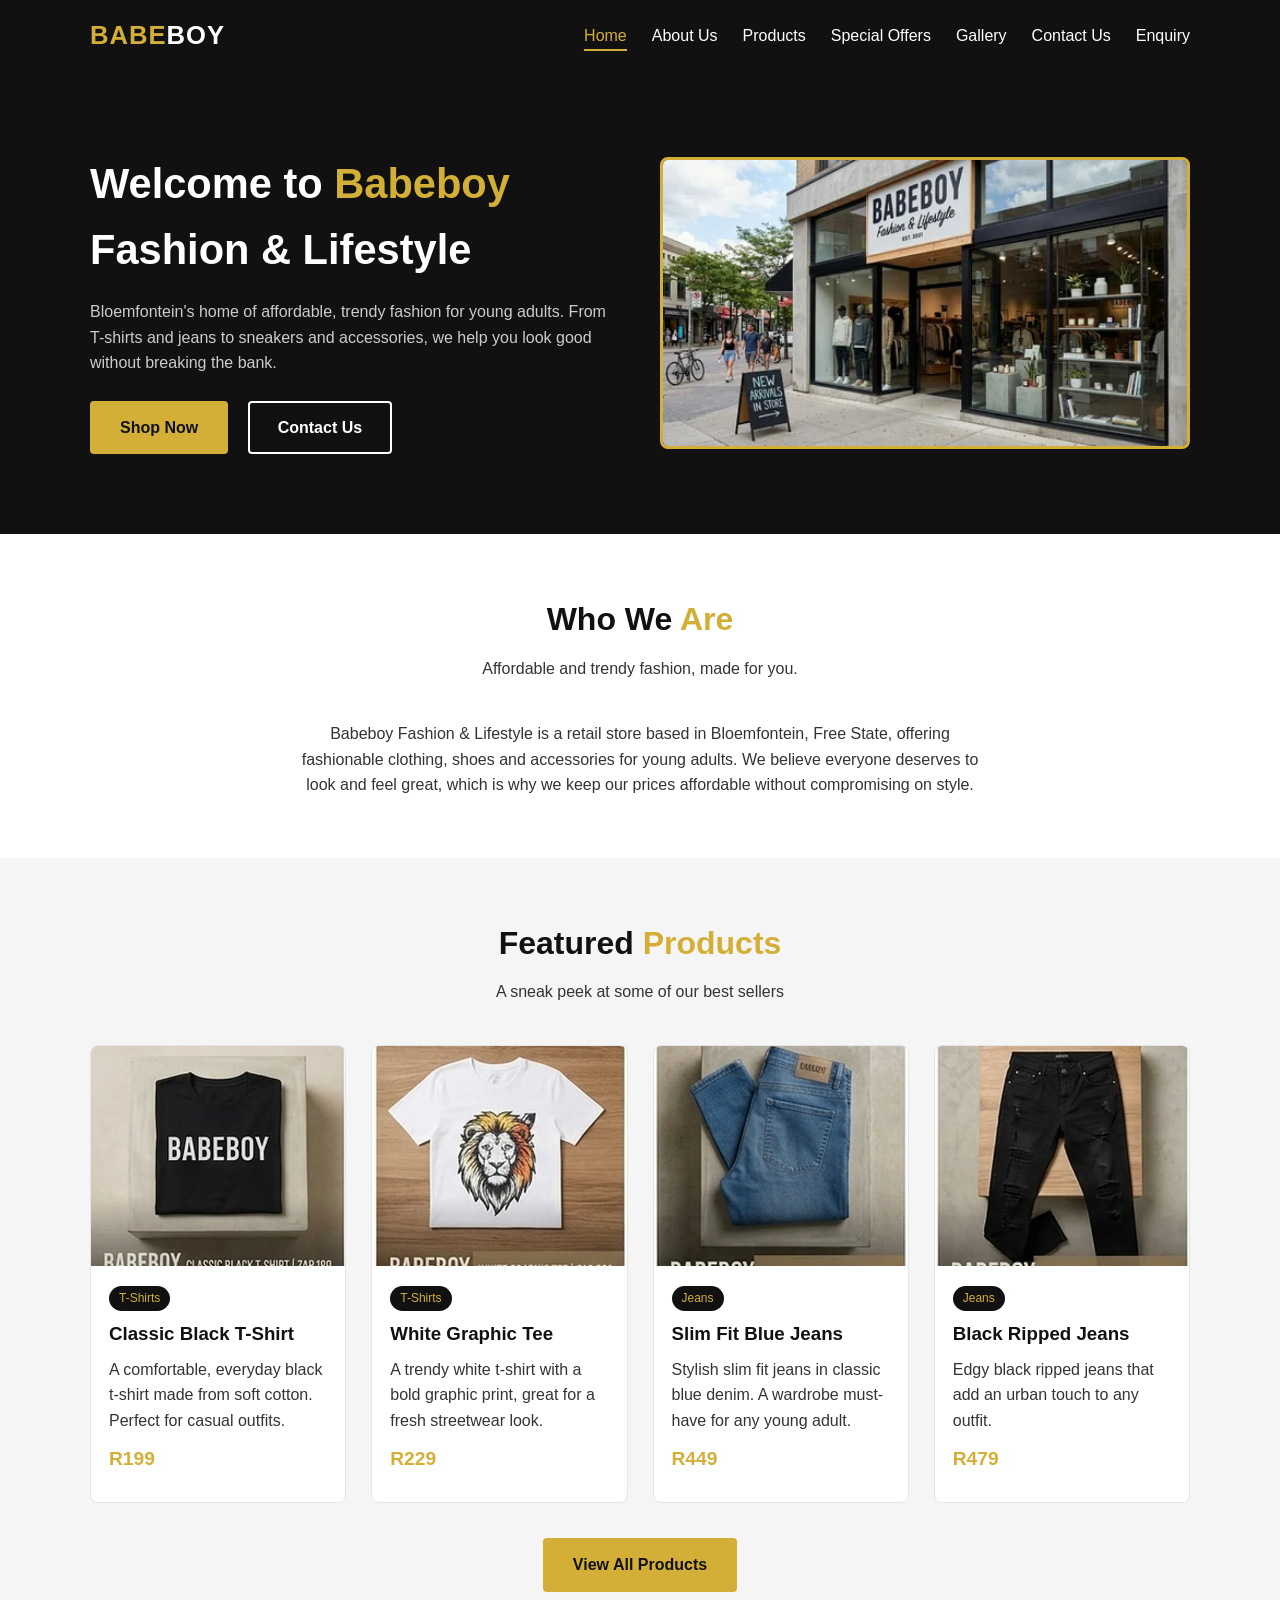
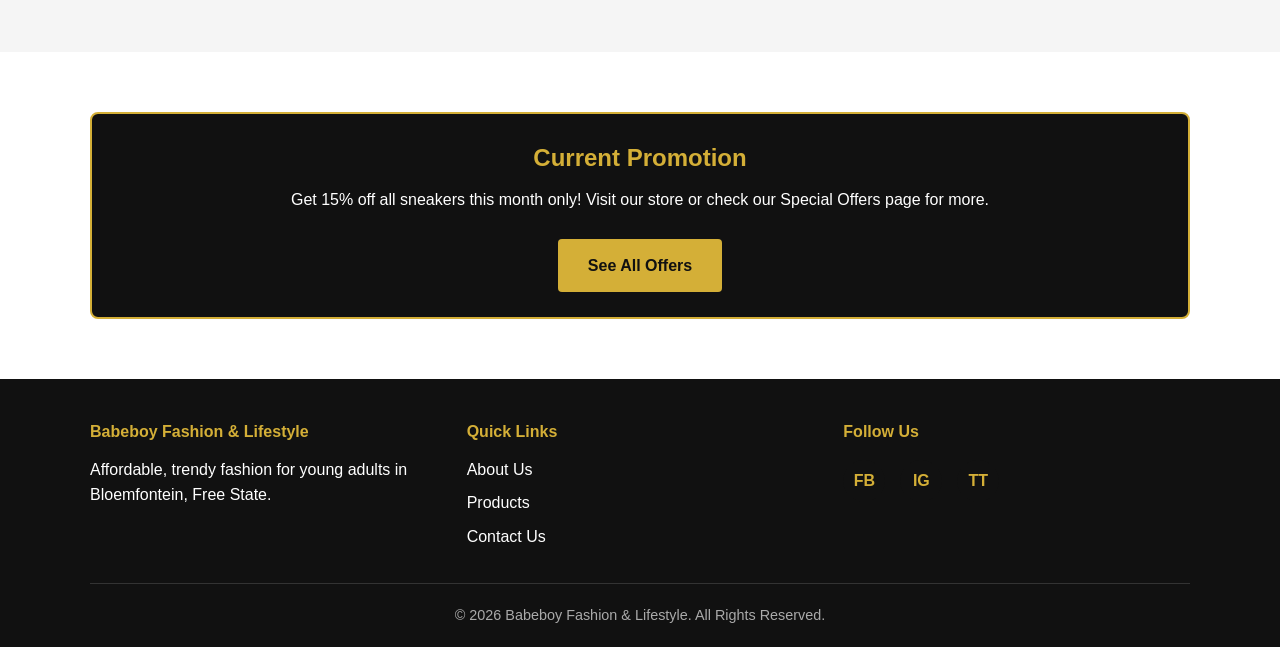
<file: index.html>
<!DOCTYPE html>
<html lang="en">
<head>
  <meta charset="UTF-8">
  <meta name="viewport" content="width=device-width, initial-scale=1.0">
  <title>Babeboy Fashion & Lifestyle | Home</title>
  <link rel="stylesheet" href="css/style.css">
</head>
<body>

  <!-- ===== HEADER / NAVIGATION ===== -->
  <header>
    <div class="container navbar">
      <a href="index.html" class="logo">BABE<span>BOY</span></a>

      <ul class="nav-links" id="navLinks">
        <li><a href="index.html" class="active">Home</a></li>
        <li><a href="about.html">About Us</a></li>
        <li><a href="products.html">Products</a></li>
        <li><a href="offers.html">Special Offers</a></li>
        <li><a href="gallery.html">Gallery</a></li>
        <li><a href="contact.html">Contact Us</a></li>
        <li><a href="enquiry.html">Enquiry</a></li>
      </ul>

      <div class="menu-toggle" id="menuToggle">
        <span></span>
        <span></span>
        <span></span>
      </div>
    </div>
  </header>

  <!-- ===== HERO SECTION ===== -->
  <section class="hero">
    <div class="container">
      <div class="hero-text">
        <h1>Welcome to <span>Babeboy</span> Fashion &amp; Lifestyle</h1>
        <p>
          Bloemfontein's home of affordable, trendy fashion for young adults.
          From T-shirts and jeans to sneakers and accessories, we help you
          look good without breaking the bank.
        </p>
        <div class="hero-buttons">
          <a href="products.html" class="btn btn-gold">Shop Now</a>
          <a href="contact.html" class="btn btn-outline">Contact Us</a>
        </div>
      </div>
      <div class="hero-image">
        <picture><source type="image/webp" srcset="images/store-240w.webp 240w, images/store-480w.webp 480w, images/store-768w.webp 768w, images/store-1200w.webp 1200w" sizes="(max-width: 39.99em) 94vw, (max-width: 63.99em) 46vw, 23vw"><img src="images/store.jpg" srcset="images/store.jpg 480w" sizes="100vw" alt="Fashionable clothing at Babeboy Fashion & Lifestyle" loading="lazy"></picture>
      </div>
    </div>
  </section>

  <!-- ===== SHORT INTRO ===== -->
  <section>
    <div class="container">
      <div class="section-title">
        <h2>Who We <span>Are</span></h2>
        <p>Affordable and trendy fashion, made for you.</p>
      </div>
      <p class="intro-copy">
        Babeboy Fashion &amp; Lifestyle is a retail store based in Bloemfontein,
        Free State, offering fashionable clothing, shoes and accessories for
        young adults. We believe everyone deserves to look and feel great,
        which is why we keep our prices affordable without compromising on style.
      </p>
    </div>
  </section>

  <!-- ===== FEATURED PRODUCTS ===== -->
  <section class="bg-light">
    <div class="container">
      <div class="section-title">
        <h2>Featured <span>Products</span></h2>
        <p>A sneak peek at some of our best sellers</p>
      </div>

      <!-- Products are loaded here automatically using JavaScript -->
      <div class="grid" id="featuredProducts">
        <p>Loading products...</p>
      </div>

      <div class="text-center mt-lg">
        <a href="products.html" class="btn btn-gold">View All Products</a>
      </div>
    </div>
  </section>

  <!-- ===== SPECIAL OFFER TEASER ===== -->
  <section>
    <div class="container">
      <div class="offer-card">
        <h3>Current Promotion</h3>
        <p>Get 15% off all sneakers this month only! Visit our store or check our Special Offers page for more.</p>
        <br>
        <a href="offers.html" class="btn btn-gold">See All Offers</a>
      </div>
    </div>
  </section>

  <!-- ===== FOOTER ===== -->
  <footer>
    <div class="container footer-grid">
      <div>
        <h4>Babeboy Fashion &amp; Lifestyle</h4>
        <p>Affordable, trendy fashion for young adults in Bloemfontein, Free State.</p>
      </div>
      <div>
        <h4>Quick Links</h4>
        <ul>
          <li><a href="about.html">About Us</a></li>
          <li><a href="products.html">Products</a></li>
          <li><a href="contact.html">Contact Us</a></li>
        </ul>
      </div>
      <div>
        <h4>Follow Us</h4>
        <div class="social-icons">
          <a href="https://facebook.com" target="_blank" rel="noopener">FB</a>
          <a href="https://instagram.com" target="_blank" rel="noopener">IG</a>
          <a href="https://tiktok.com" target="_blank" rel="noopener">TT</a>
        </div>
      </div>
    </div>
    <div class="container footer-bottom">
      <p>&copy; <span id="currentYear"></span> Babeboy Fashion &amp; Lifestyle. All Rights Reserved.</p>
    </div>
  </footer>

  <script src="data/products.js"></script>
  <script src="js/script.js"></script>
  <script>
    // Load only 4 featured products on the homepage
    loadProducts("featuredProducts", 4);
  </script>
</body>
</html>
</file>
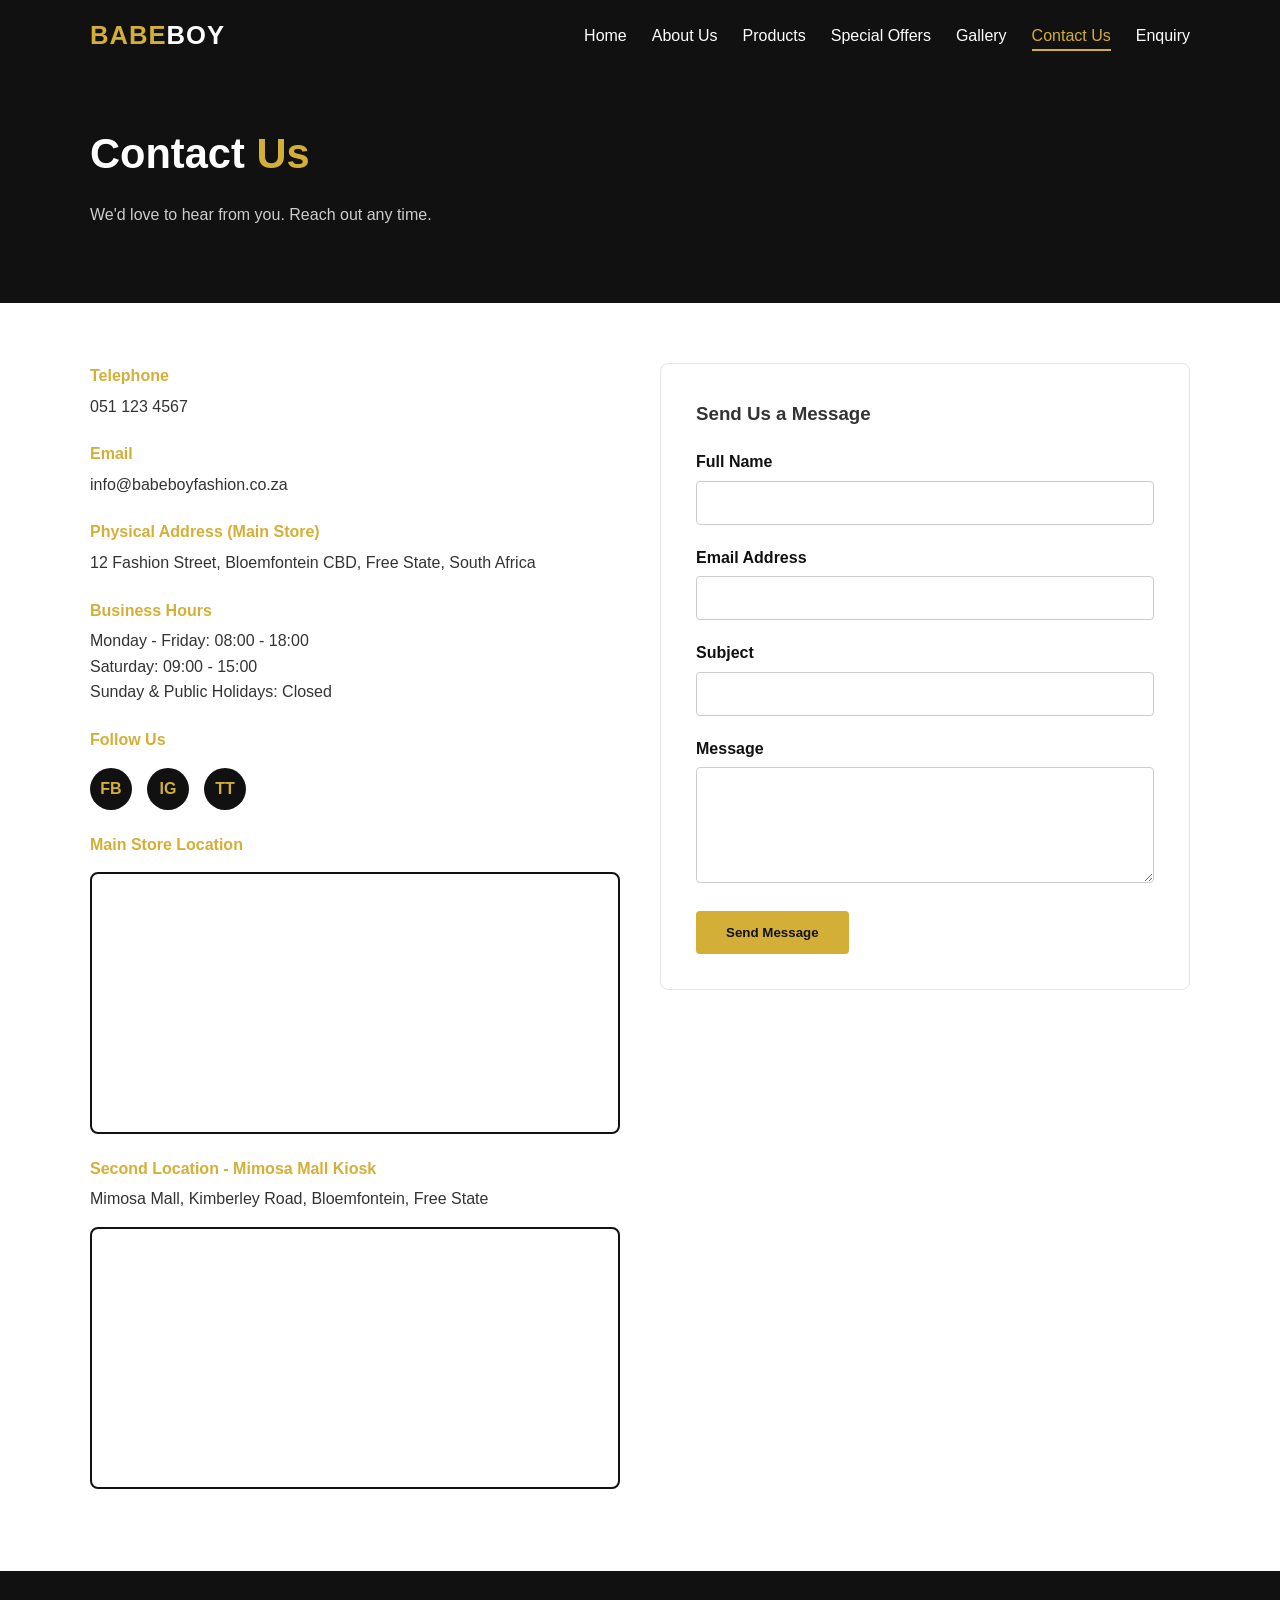
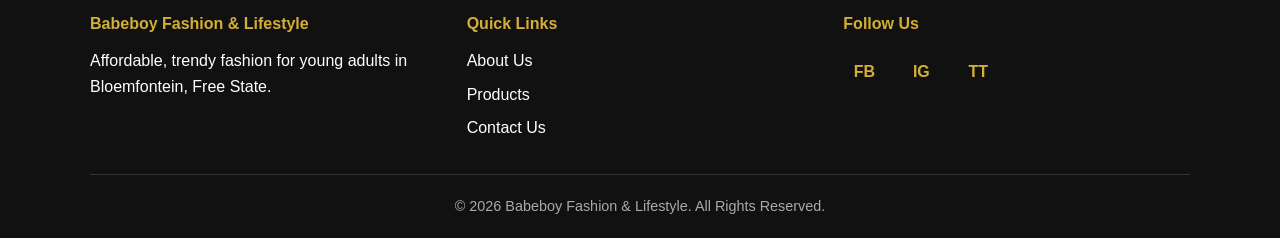
<file: contact.html>
<!DOCTYPE html>
<html lang="en">
<head>
  <meta charset="UTF-8">
  <meta name="viewport" content="width=device-width, initial-scale=1.0">
  <title>Babeboy Fashion & Lifestyle | Contact Us</title>
  <link rel="stylesheet" href="css/style.css">
</head>
<body>

  <header>
    <div class="container navbar">
      <a href="index.html" class="logo">BABE<span>BOY</span></a>
      <ul class="nav-links" id="navLinks">
        <li><a href="index.html">Home</a></li>
        <li><a href="about.html">About Us</a></li>
        <li><a href="products.html">Products</a></li>
        <li><a href="offers.html">Special Offers</a></li>
        <li><a href="gallery.html">Gallery</a></li>
        <li><a href="contact.html" class="active">Contact Us</a></li>
        <li><a href="enquiry.html">Enquiry</a></li>
      </ul>
      <div class="menu-toggle" id="menuToggle">
        <span></span><span></span><span></span>
      </div>
    </div>
  </header>

  <section class="hero page-hero">
    <div class="container">
      <div class="hero-text">
        <h1>Contact <span>Us</span></h1>
        <p>We'd love to hear from you. Reach out any time.</p>
      </div>
    </div>
  </section>

  <section>
    <div class="container contact-grid">

      <!-- ===== CONTACT DETAILS & MAPS ===== -->
      <div>
        <div class="contact-info-item">
          <h4>Telephone</h4>
          <p>051 123 4567</p>
        </div>
        <div class="contact-info-item">
          <h4>Email</h4>
          <p>info@babeboyfashion.co.za</p>
        </div>
        <div class="contact-info-item">
          <h4>Physical Address (Main Store)</h4>
          <p>12 Fashion Street, Bloemfontein CBD, Free State, South Africa</p>
        </div>
        <div class="contact-info-item">
          <h4>Business Hours</h4>
          <p>Monday - Friday: 08:00 - 18:00<br>
             Saturday: 09:00 - 15:00<br>
             Sunday &amp; Public Holidays: Closed</p>
        </div>
        <div class="contact-info-item">
          <h4>Follow Us</h4>
          <div class="social-icons">
            <a href="https://facebook.com" target="_blank" rel="noopener">FB</a>
            <a href="https://instagram.com" target="_blank" rel="noopener">IG</a>
            <a href="https://tiktok.com" target="_blank" rel="noopener">TT</a>
          </div>
        </div>

        <!-- Main store map -->
        <div class="contact-info-item">
          <h4>Main Store Location</h4>
          <div class="map-wrapper">
            <iframe
              src="https://www.google.com/maps?q=Bloemfontein+CBD,+Free+State,+South+Africa&output=embed"
              loading="lazy"
              title="Main store location map">
            </iframe>
          </div>
        </div>

        <!-- Second location map (as required) -->
        <div class="contact-info-item">
          <h4>Second Location - Mimosa Mall Kiosk</h4>
          <p>Mimosa Mall, Kimberley Road, Bloemfontein, Free State</p>
          <div class="map-wrapper">
            <iframe
              src="https://www.google.com/maps?q=Mimosa+Mall,+Bloemfontein,+South+Africa&output=embed"
              loading="lazy"
              title="Second location map - Mimosa Mall">
            </iframe>
          </div>
        </div>
      </div>

      <!-- ===== CONTACT FORM ===== -->
      <div>
        <div class="form-wrapper">
          <h3 class="mb-md">Send Us a Message</h3>
          <form id="contactForm">

            <div class="form-group">
              <label for="contactName">Full Name</label>
              <input type="text" id="contactName" name="contactName" required>
            </div>

            <div class="form-group">
              <label for="contactEmail">Email Address</label>
              <input type="email" id="contactEmail" name="contactEmail" required>
            </div>

            <div class="form-group">
              <label for="contactSubject">Subject</label>
              <input type="text" id="contactSubject" name="contactSubject" required>
            </div>

            <div class="form-group">
              <label for="contactMessageBox">Message</label>
              <textarea id="contactMessageBox" name="contactMessageBox" rows="5" required></textarea>
            </div>

            <button type="submit" class="btn btn-gold">Send Message</button>

            <div class="form-message" id="contactMessage"></div>
          </form>
        </div>
      </div>

    </div>
  </section>

  <footer>
    <div class="container footer-grid">
      <div>
        <h4>Babeboy Fashion &amp; Lifestyle</h4>
        <p>Affordable, trendy fashion for young adults in Bloemfontein, Free State.</p>
      </div>
      <div>
        <h4>Quick Links</h4>
        <ul>
          <li><a href="about.html">About Us</a></li>
          <li><a href="products.html">Products</a></li>
          <li><a href="contact.html">Contact Us</a></li>
        </ul>
      </div>
      <div>
        <h4>Follow Us</h4>
        <div class="social-icons">
          <a href="https://facebook.com" target="_blank" rel="noopener">FB</a>
          <a href="https://instagram.com" target="_blank" rel="noopener">IG</a>
          <a href="https://tiktok.com" target="_blank" rel="noopener">TT</a>
        </div>
      </div>
    </div>
    <div class="container footer-bottom">
      <p>&copy; <span id="currentYear"></span> Babeboy Fashion &amp; Lifestyle. All Rights Reserved.</p>
    </div>
  </footer>

  <script src="js/script.js"></script>
</body>
</html>
</file>
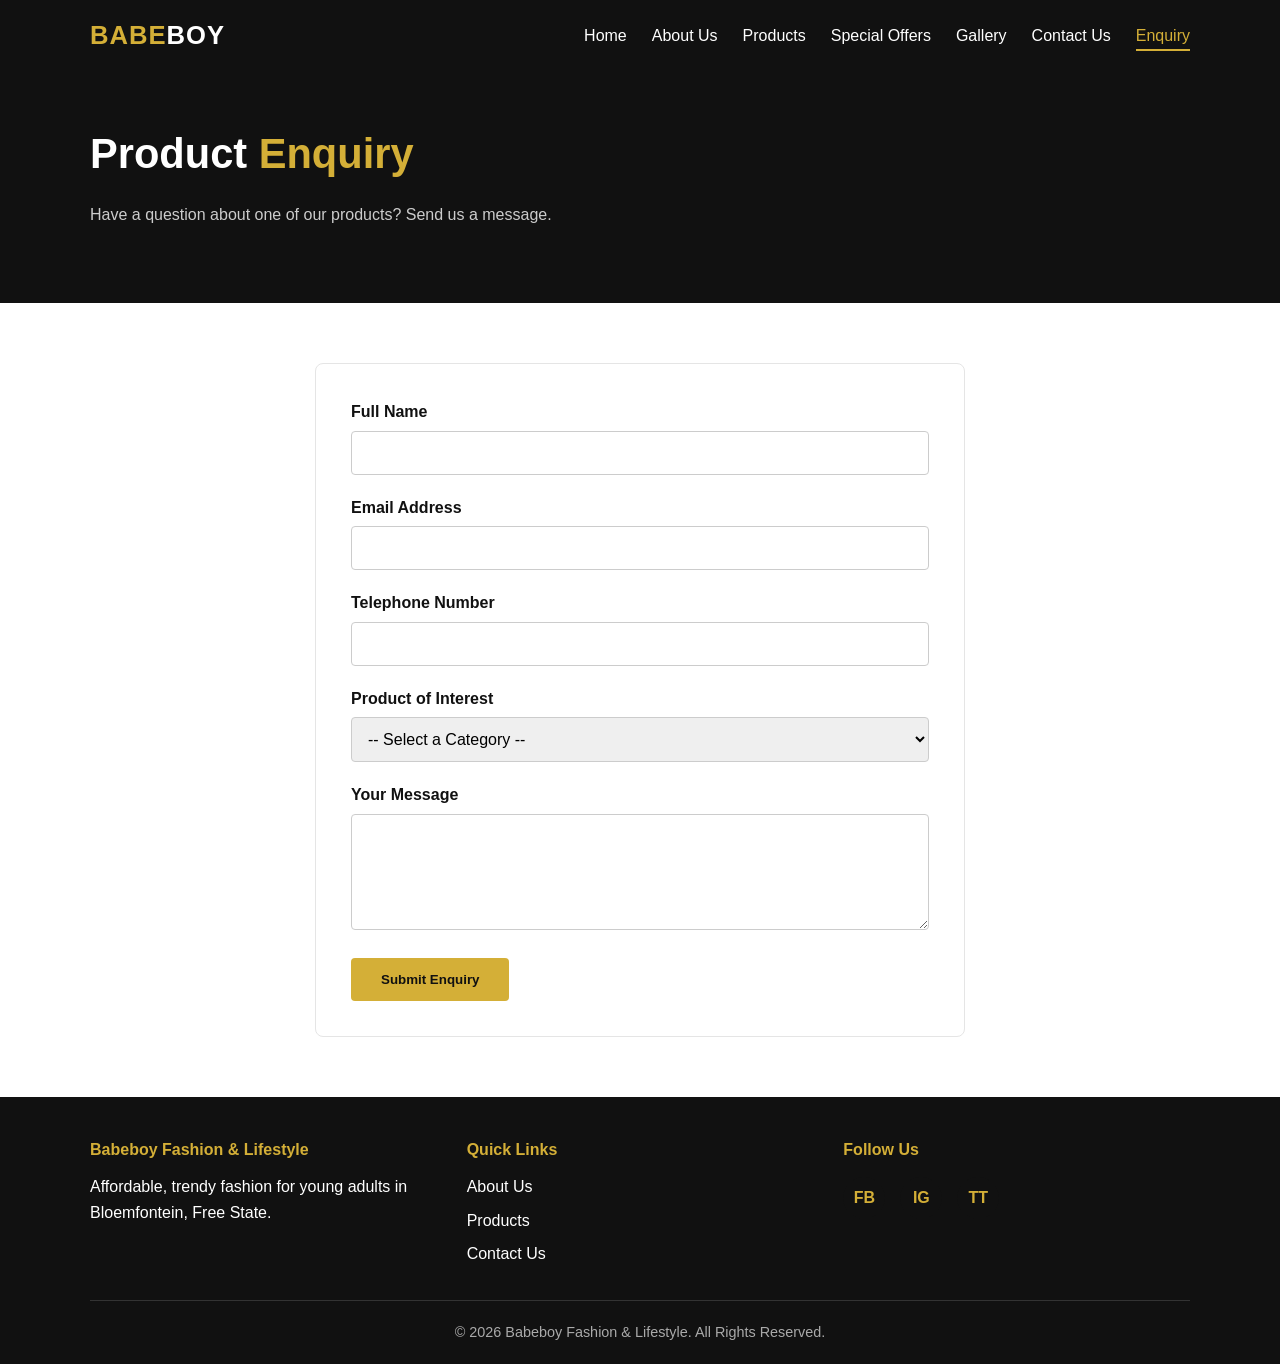
<file: enquiry.html>
<!DOCTYPE html>
<html lang="en">
<head>
  <meta charset="UTF-8">
  <meta name="viewport" content="width=device-width, initial-scale=1.0">
  <title>Babeboy Fashion & Lifestyle | Enquiry</title>
  <link rel="stylesheet" href="css/style.css">
</head>
<body>

  <header>
    <div class="container navbar">
      <a href="index.html" class="logo">BABE<span>BOY</span></a>
      <ul class="nav-links" id="navLinks">
        <li><a href="index.html">Home</a></li>
        <li><a href="about.html">About Us</a></li>
        <li><a href="products.html">Products</a></li>
        <li><a href="offers.html">Special Offers</a></li>
        <li><a href="gallery.html">Gallery</a></li>
        <li><a href="contact.html">Contact Us</a></li>
        <li><a href="enquiry.html" class="active">Enquiry</a></li>
      </ul>
      <div class="menu-toggle" id="menuToggle">
        <span></span><span></span><span></span>
      </div>
    </div>
  </header>

  <section class="hero page-hero">
    <div class="container">
      <div class="hero-text">
        <h1>Product <span>Enquiry</span></h1>
        <p>Have a question about one of our products? Send us a message.</p>
      </div>
    </div>
  </section>

  <section>
    <div class="container">
      <div class="form-wrapper">
        <form id="enquiryForm">

          <div class="form-group">
            <label for="enquiryName">Full Name</label>
            <input type="text" id="enquiryName" name="enquiryName" required>
          </div>

          <div class="form-group">
            <label for="enquiryEmail">Email Address</label>
            <input type="email" id="enquiryEmail" name="enquiryEmail" required>
          </div>

          <div class="form-group">
            <label for="enquiryPhone">Telephone Number</label>
            <input type="tel" id="enquiryPhone" name="enquiryPhone" required>
          </div>

          <div class="form-group">
            <label for="enquiryProduct">Product of Interest</label>
            <select id="enquiryProduct" name="enquiryProduct" required>
              <option value="">-- Select a Category --</option>
              <option value="T-Shirts">T-Shirts</option>
              <option value="Jeans">Jeans</option>
              <option value="Jackets">Jackets</option>
              <option value="Sneakers">Sneakers</option>
              <option value="Caps">Caps</option>
              <option value="Bags">Bags</option>
              <option value="Accessories">Accessories</option>
              <option value="Other">Other</option>
            </select>
          </div>

          <div class="form-group">
            <label for="enquiryMessageBox">Your Message</label>
            <textarea id="enquiryMessageBox" name="enquiryMessageBox" rows="5" required></textarea>
          </div>

          <button type="submit" class="btn btn-gold">Submit Enquiry</button>

          <div class="form-message" id="enquiryMessage"></div>
        </form>
      </div>
    </div>
  </section>

  <footer>
    <div class="container footer-grid">
      <div>
        <h4>Babeboy Fashion &amp; Lifestyle</h4>
        <p>Affordable, trendy fashion for young adults in Bloemfontein, Free State.</p>
      </div>
      <div>
        <h4>Quick Links</h4>
        <ul>
          <li><a href="about.html">About Us</a></li>
          <li><a href="products.html">Products</a></li>
          <li><a href="contact.html">Contact Us</a></li>
        </ul>
      </div>
      <div>
        <h4>Follow Us</h4>
        <div class="social-icons">
          <a href="https://facebook.com" target="_blank" rel="noopener">FB</a>
          <a href="https://instagram.com" target="_blank" rel="noopener">IG</a>
          <a href="https://tiktok.com" target="_blank" rel="noopener">TT</a>
        </div>
      </div>
    </div>
    <div class="container footer-bottom">
      <p>&copy; <span id="currentYear"></span> Babeboy Fashion &amp; Lifestyle. All Rights Reserved.</p>
    </div>
  </footer>

  <script src="js/script.js"></script>
</body>
</html>
</file>
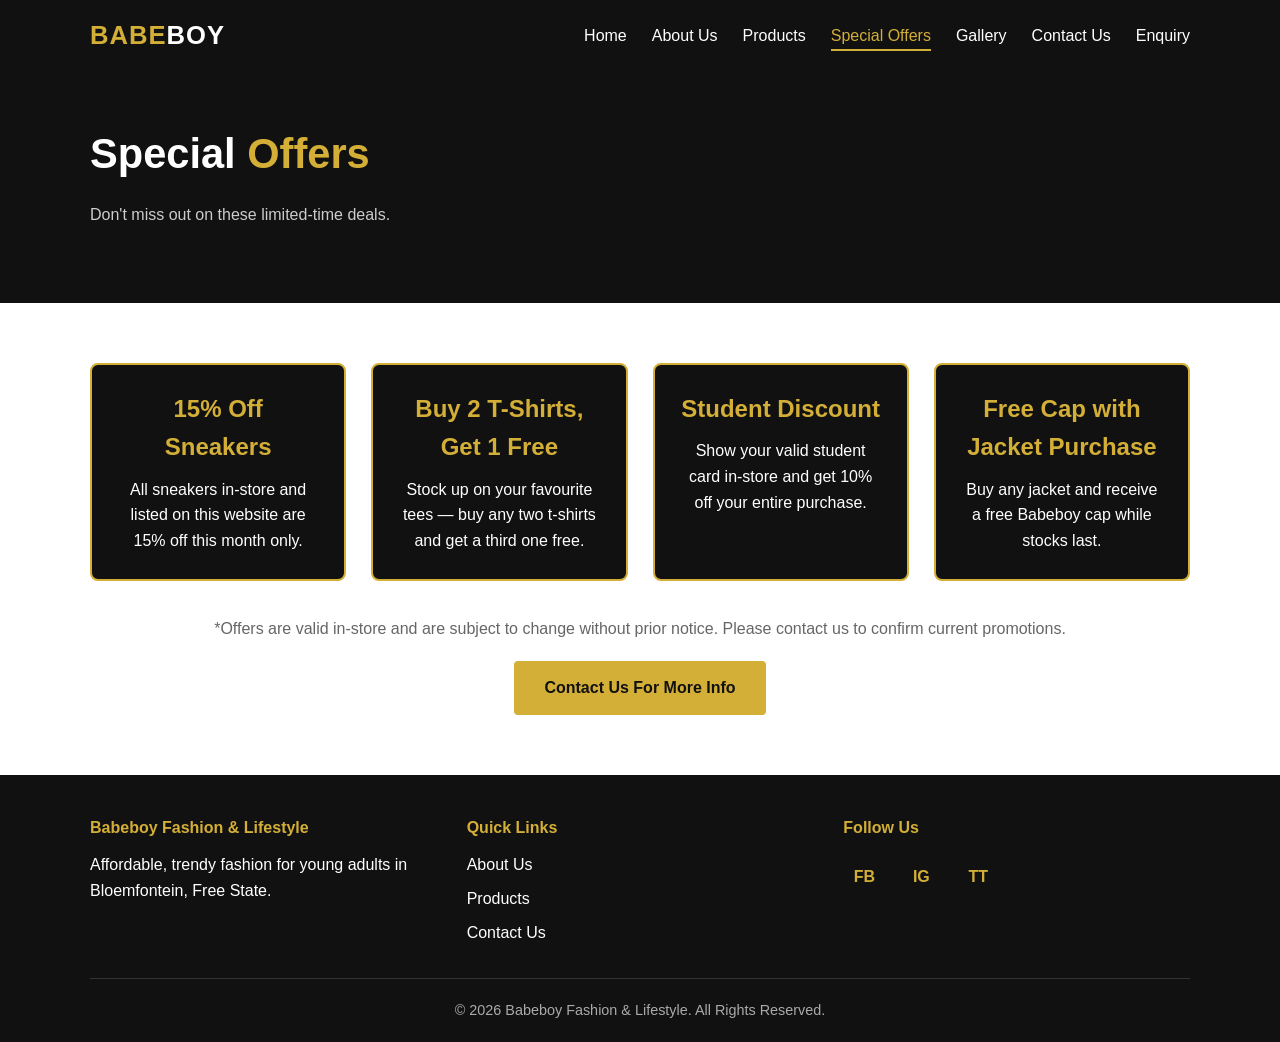
<file: offers.html>
<!DOCTYPE html>
<html lang="en">
<head>
  <meta charset="UTF-8">
  <meta name="viewport" content="width=device-width, initial-scale=1.0">
  <title>Babeboy Fashion & Lifestyle | Special Offers</title>
  <link rel="stylesheet" href="css/style.css">
</head>
<body>

  <header>
    <div class="container navbar">
      <a href="index.html" class="logo">BABE<span>BOY</span></a>
      <ul class="nav-links" id="navLinks">
        <li><a href="index.html">Home</a></li>
        <li><a href="about.html">About Us</a></li>
        <li><a href="products.html">Products</a></li>
        <li><a href="offers.html" class="active">Special Offers</a></li>
        <li><a href="gallery.html">Gallery</a></li>
        <li><a href="contact.html">Contact Us</a></li>
        <li><a href="enquiry.html">Enquiry</a></li>
      </ul>
      <div class="menu-toggle" id="menuToggle">
        <span></span><span></span><span></span>
      </div>
    </div>
  </header>

  <section class="hero page-hero">
    <div class="container">
      <div class="hero-text">
        <h1>Special <span>Offers</span></h1>
        <p>Don't miss out on these limited-time deals.</p>
      </div>
    </div>
  </section>

  <section>
    <div class="container">
      <div class="grid">

        <div class="offer-card">
          <h3>15% Off Sneakers</h3>
          <p>All sneakers in-store and listed on this website are 15% off this month only.</p>
        </div>

        <div class="offer-card">
          <h3>Buy 2 T-Shirts, Get 1 Free</h3>
          <p>Stock up on your favourite tees — buy any two t-shirts and get a third one free.</p>
        </div>

        <div class="offer-card">
          <h3>Student Discount</h3>
          <p>Show your valid student card in-store and get 10% off your entire purchase.</p>
        </div>

        <div class="offer-card">
          <h3>Free Cap with Jacket Purchase</h3>
          <p>Buy any jacket and receive a free Babeboy cap while stocks last.</p>
        </div>

      </div>

      <p class="text-center mt-lg muted">
        *Offers are valid in-store and are subject to change without prior notice.
        Please contact us to confirm current promotions.
      </p>

      <div class="text-center mt-md">
        <a href="contact.html" class="btn btn-gold">Contact Us For More Info</a>
      </div>
    </div>
  </section>

  <footer>
    <div class="container footer-grid">
      <div>
        <h4>Babeboy Fashion &amp; Lifestyle</h4>
        <p>Affordable, trendy fashion for young adults in Bloemfontein, Free State.</p>
      </div>
      <div>
        <h4>Quick Links</h4>
        <ul>
          <li><a href="about.html">About Us</a></li>
          <li><a href="products.html">Products</a></li>
          <li><a href="contact.html">Contact Us</a></li>
        </ul>
      </div>
      <div>
        <h4>Follow Us</h4>
        <div class="social-icons">
          <a href="https://facebook.com" target="_blank" rel="noopener">FB</a>
          <a href="https://instagram.com" target="_blank" rel="noopener">IG</a>
          <a href="https://tiktok.com" target="_blank" rel="noopener">TT</a>
        </div>
      </div>
    </div>
    <div class="container footer-bottom">
      <p>&copy; <span id="currentYear"></span> Babeboy Fashion &amp; Lifestyle. All Rights Reserved.</p>
    </div>
  </footer>

  <script src="js/script.js"></script>
</body>
</html>
</file>
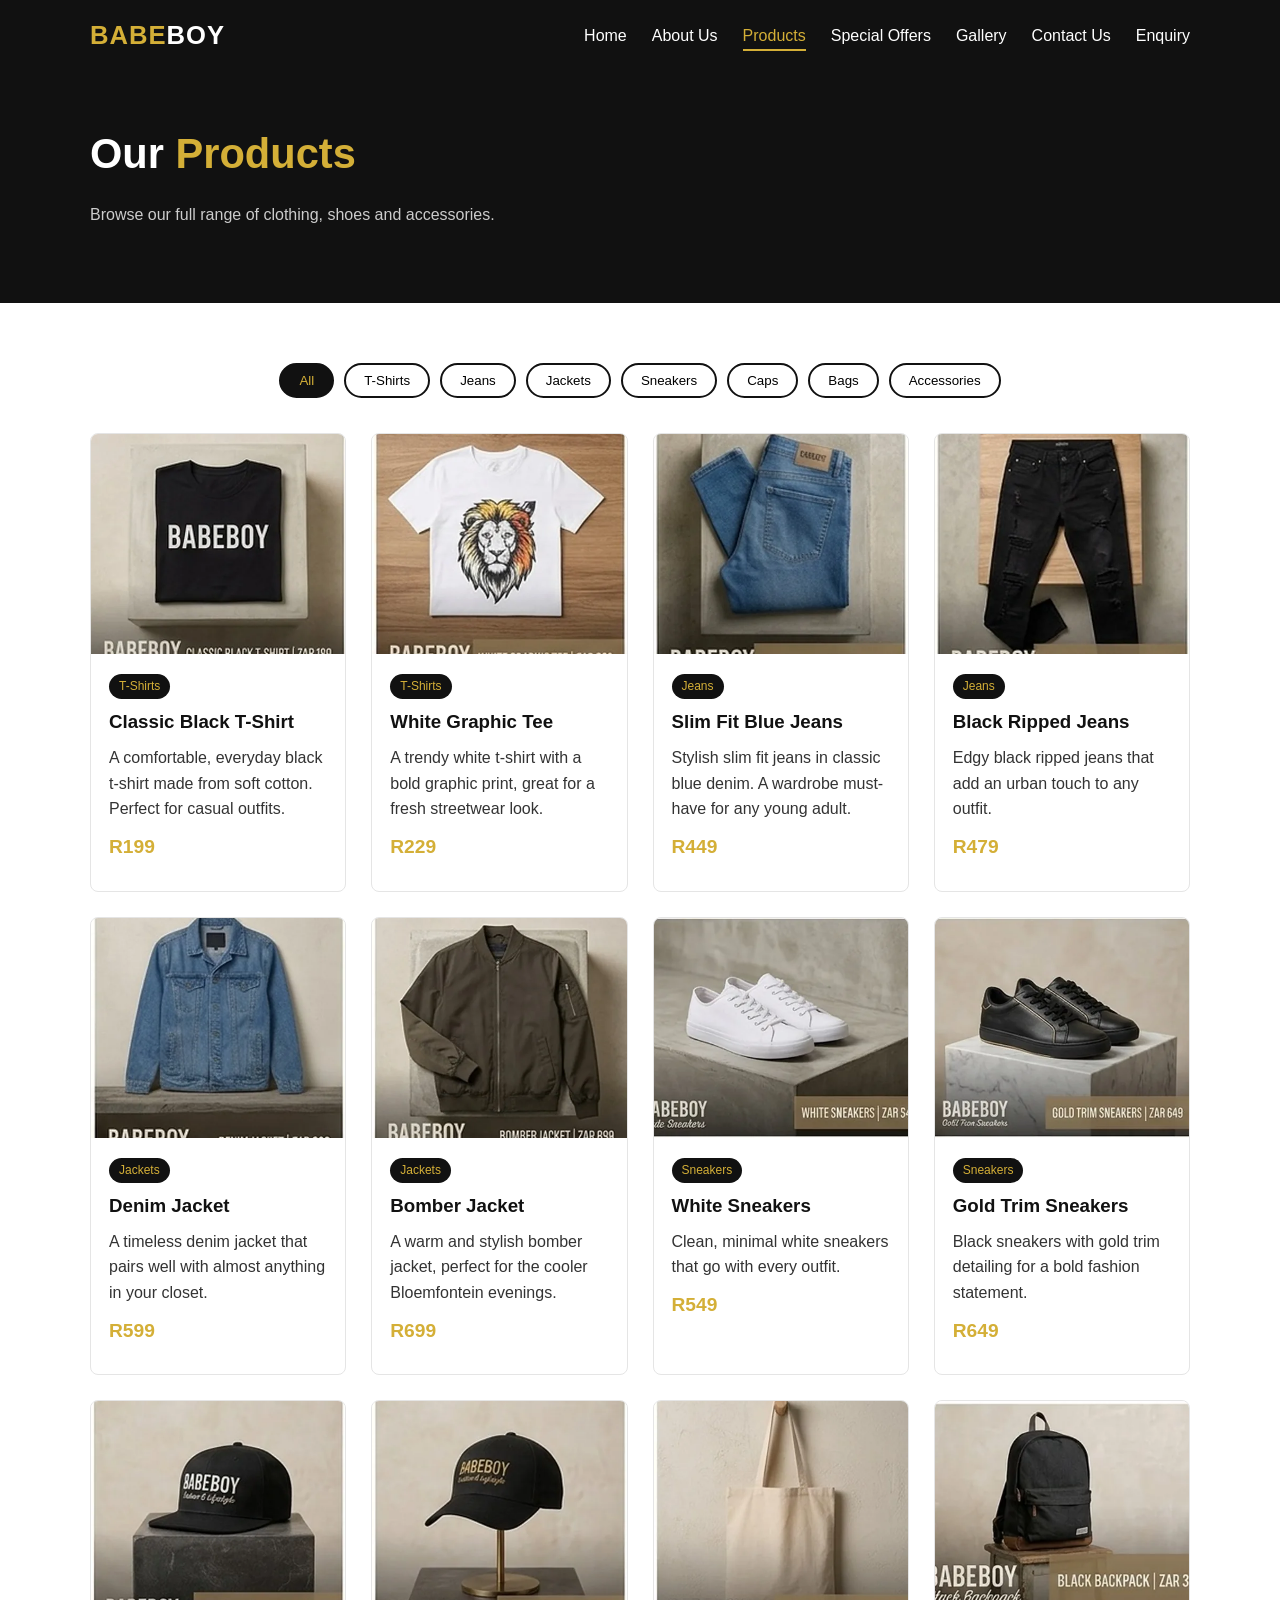
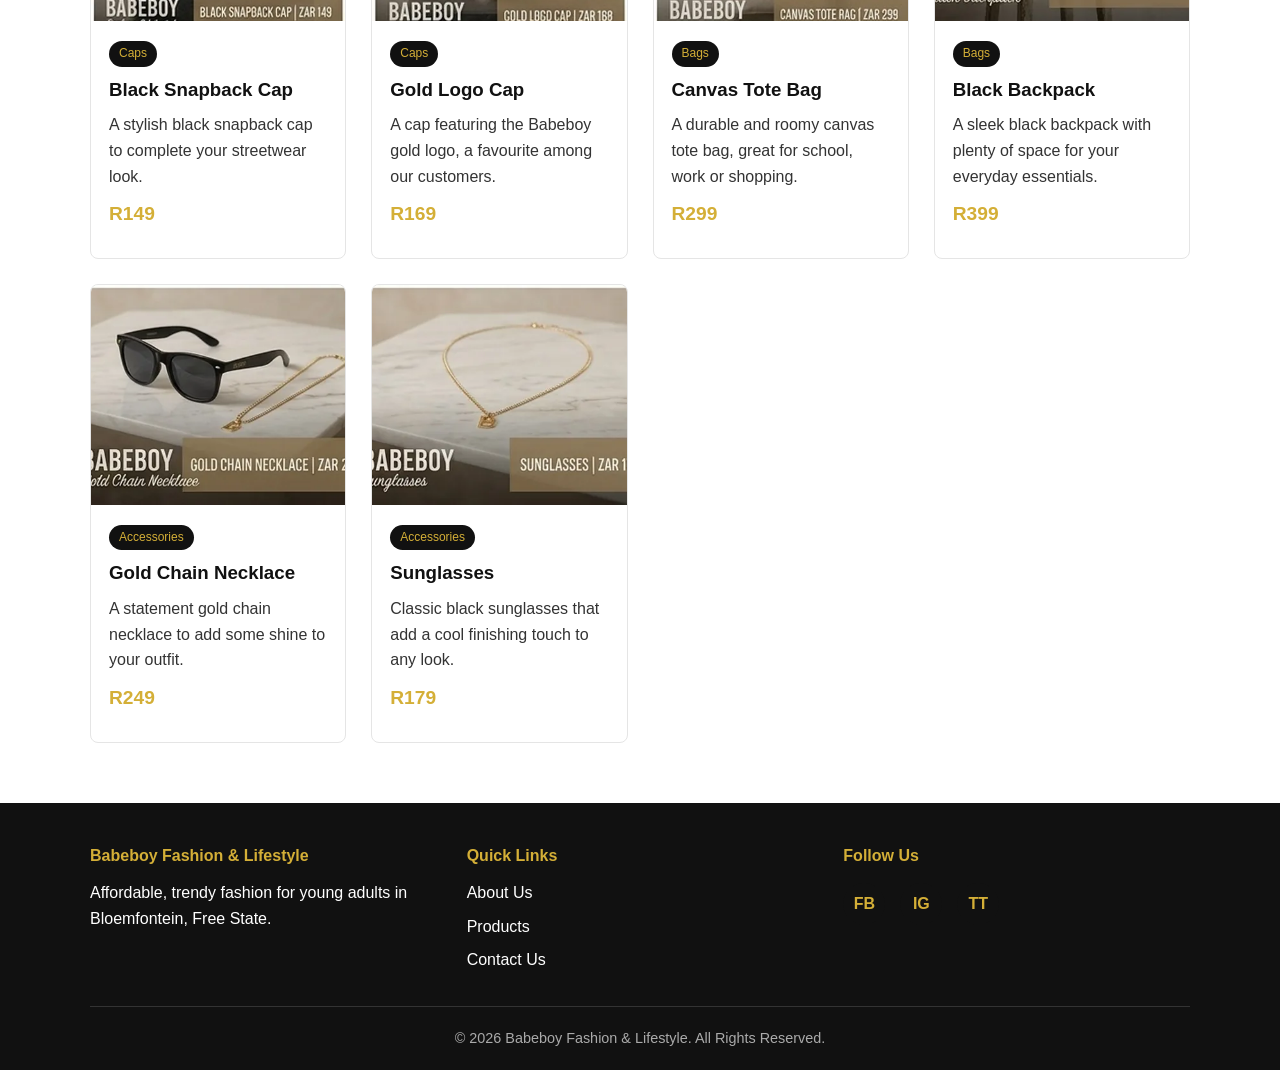
<file: products.html>
<!DOCTYPE html>
<html lang="en">
<head>
  <meta charset="UTF-8">
  <meta name="viewport" content="width=device-width, initial-scale=1.0">
  <title>Babeboy Fashion & Lifestyle | Products</title>
  <link rel="stylesheet" href="css/style.css">
</head>
<body>

  <header>
    <div class="container navbar">
      <a href="index.html" class="logo">BABE<span>BOY</span></a>
      <ul class="nav-links" id="navLinks">
        <li><a href="index.html">Home</a></li>
        <li><a href="about.html">About Us</a></li>
        <li><a href="products.html" class="active">Products</a></li>
        <li><a href="offers.html">Special Offers</a></li>
        <li><a href="gallery.html">Gallery</a></li>
        <li><a href="contact.html">Contact Us</a></li>
        <li><a href="enquiry.html">Enquiry</a></li>
      </ul>
      <div class="menu-toggle" id="menuToggle">
        <span></span><span></span><span></span>
      </div>
    </div>
  </header>

  <section class="hero page-hero">
    <div class="container">
      <div class="hero-text">
        <h1>Our <span>Products</span></h1>
        <p>Browse our full range of clothing, shoes and accessories.</p>
      </div>
    </div>
  </section>

  <section>
    <div class="container">

      <!-- ===== CATEGORY FILTER BUTTONS ===== -->
      <div class="filter-bar">
        <button class="filter-btn active" data-category="All">All</button>
        <button class="filter-btn" data-category="T-Shirts">T-Shirts</button>
        <button class="filter-btn" data-category="Jeans">Jeans</button>
        <button class="filter-btn" data-category="Jackets">Jackets</button>
        <button class="filter-btn" data-category="Sneakers">Sneakers</button>
        <button class="filter-btn" data-category="Caps">Caps</button>
        <button class="filter-btn" data-category="Bags">Bags</button>
        <button class="filter-btn" data-category="Accessories">Accessories</button>
      </div>

      <!-- ===== PRODUCT GRID (filled in by JavaScript) ===== -->
      <div class="grid" id="productGrid">
        <p>Loading products...</p>
      </div>

    </div>
  </section>

  <footer>
    <div class="container footer-grid">
      <div>
        <h4>Babeboy Fashion &amp; Lifestyle</h4>
        <p>Affordable, trendy fashion for young adults in Bloemfontein, Free State.</p>
      </div>
      <div>
        <h4>Quick Links</h4>
        <ul>
          <li><a href="about.html">About Us</a></li>
          <li><a href="products.html">Products</a></li>
          <li><a href="contact.html">Contact Us</a></li>
        </ul>
      </div>
      <div>
        <h4>Follow Us</h4>
        <div class="social-icons">
          <a href="https://facebook.com" target="_blank" rel="noopener">FB</a>
          <a href="https://instagram.com" target="_blank" rel="noopener">IG</a>
          <a href="https://tiktok.com" target="_blank" rel="noopener">TT</a>
        </div>
      </div>
    </div>
    <div class="container footer-bottom">
      <p>&copy; <span id="currentYear"></span> Babeboy Fashion &amp; Lifestyle. All Rights Reserved.</p>
    </div>
  </footer>

  <script src="data/products.js"></script>
  <script src="js/script.js"></script>
  <script>
    // Load all products into the "productGrid" container
    loadProducts("productGrid");
    // Turn on the category filter buttons
    setupFilterButtons();
  </script>
</body>
</html>
</file>
<file: css/style.css>
* {
  margin: 0;
  padding: 0;
  box-sizing: border-box;
}

:root {
  --color-black: #111111;
  --color-white: #ffffff;
  --color-gold: #d4af37;
  --color-light-grey: #f5f5f5;
  --color-dark-grey: #333333;
}

body {
  font-family: 'Segoe UI', Arial, sans-serif;
  color: var(--color-dark-grey);
  background-color: var(--color-white);
  line-height: 1.6;
}

a {
  text-decoration: none;
  color: inherit;
}

img {
  max-width: 100%;
  display: block;
}

ul {
  list-style: none;
}

.container {
  width: 90%;
  max-width: 68.75rem;
  margin: 0 auto;
}

/* ---------- Header & Navigation ---------- */
header {
  background-color: var(--color-black);
  color: var(--color-white);
  position: sticky;
  top: 0;
  z-index: 100;
}

.navbar {
  display: flex;
  justify-content: space-between;
  align-items: center;
  padding: 0.9375rem 0;
}

.logo {
  font-size: 1.6rem;
  font-weight: bold;
  color: var(--color-gold);
  letter-spacing: 1px;
}

.logo span {
  color: var(--color-white);
}

.nav-links {
  display: flex;
  gap: 1.5625rem;
}

.nav-links a {
  font-weight: 500;
  padding: 0.3125rem 0;
  border-bottom: 2px solid transparent;
  transition: border-color 0.3s, color 0.3s;
}

.nav-links a:hover,
.nav-links a.active {
  color: var(--color-gold);
  border-bottom: 2px solid var(--color-gold);
}

.menu-toggle {
  display: none;
  flex-direction: column;
  cursor: pointer;
  gap: 0.3125rem;
}

.menu-toggle span {
  width: 1.625rem;
  height: 0.1875rem;
  background-color: var(--color-white);
}

/* ---------- Buttons ---------- */
.btn {
  display: inline-block;
  padding: 0.75rem 1.75rem;
  border-radius: 4px;
  font-weight: bold;
  cursor: pointer;
  border: 2px solid transparent;
  transition: background-color 0.3s, color 0.3s;
}

.btn-gold {
  background-color: var(--color-gold);
  color: var(--color-black);
}

.btn-gold:hover {
  background-color: #b8952c;
}

.btn-outline {
  background-color: transparent;
  color: var(--color-white);
  border: 2px solid var(--color-white);
}

.btn-outline:hover {
  background-color: var(--color-white);
  color: var(--color-black);
}

/* ---------- Hero Section ---------- */
.hero {
  background-color: var(--color-black);
  color: var(--color-white);
  padding: 5rem 0;
}

.hero .container {
  display: flex;
  flex-wrap: wrap;
  align-items: center;
  gap: 2.5rem;
}

.hero-text {
  flex: 1;
  min-width: 17.5rem;
}

.hero-text h1 {
  font-size: 2.6rem;
  margin-bottom: 0.9375rem;
}

.hero-text h1 span {
  color: var(--color-gold);
}

.hero-text p {
  margin-bottom: 1.5625rem;
  color: #cccccc;
}

.hero-buttons a {
  margin-right: 0.9375rem;
}

.hero-image {
  flex: 1;
  min-width: 17.5rem;
}

.hero-image img {
  border-radius: 8px;
  border: 3px solid var(--color-gold);
}

/* ---------- Section Titles ---------- */
.section-title {
  text-align: center;
  margin-bottom: 2.5rem;
}

.section-title h2 {
  font-size: 2rem;
  color: var(--color-black);
}

.section-title h2 span {
  color: var(--color-gold);
}

.section-title p {
  color: var(--color-dark-grey);
  margin-top: 0.625rem;
}

section {
  padding: 3.75rem 0;
}

.bg-light {
  background-color: var(--color-light-grey);
}

/* ---------- Product Grid ---------- */
.grid {
  display: grid;
  grid-template-columns: repeat(auto-fit, minmax(15rem, 1fr));
  gap: 1.5625rem;
}

.card {
  background-color: var(--color-white);
  border: 1px solid #e5e5e5;
  border-radius: 8px;
  overflow: hidden;
  transition: transform 0.3s, box-shadow 0.3s;
}

.card:hover {
  transform: translateY(-5px);
  box-shadow: 0 8px 20px rgba(0, 0, 0, 0.15);
}

.card img {
  width: 100%;
  height: 13.75rem;
  object-fit: cover;
}

.card-body {
  padding: 1.125rem;
}

.card-body h3 {
  margin-bottom: 0.5rem;
  color: var(--color-black);
}

.card-body .price {
  color: var(--color-gold);
  font-weight: bold;
  font-size: 1.2rem;
  margin: 0.625rem 0;
}

.card-body .category-tag {
  display: inline-block;
  background-color: var(--color-black);
  color: var(--color-gold);
  font-size: 0.75rem;
  padding: 0.1875rem 0.625rem;
  border-radius: 20px;
  margin-bottom: 0.5rem;
}

/* ---------- Filter buttons on Products page ---------- */
.filter-bar {
  display: flex;
  flex-wrap: wrap;
  justify-content: center;
  gap: 0.625rem;
  margin-bottom: 2.1875rem;
}

.filter-btn {
  padding: 0.5rem 1.125rem;
  border: 2px solid var(--color-black);
  background-color: var(--color-white);
  border-radius: 20px;
  cursor: pointer;
  font-weight: 500;
  transition: background-color 0.3s, color 0.3s;
}

.filter-btn:hover,
.filter-btn.active {
  background-color: var(--color-black);
  color: var(--color-gold);
}

/* ---------- Special Offers ---------- */
.offer-card {
  background-color: var(--color-black);
  color: var(--color-white);
  border-radius: 8px;
  padding: 1.5625rem;
  text-align: center;
  border: 2px solid var(--color-gold);
}

.offer-card h3 {
  color: var(--color-gold);
  margin-bottom: 0.625rem;
  font-size: 1.5rem;
}

/* ---------- About Page ---------- */
.about-block {
  display: flex;
  flex-wrap: wrap;
  gap: 2.5rem;
  align-items: center;
  margin-bottom: 3.125rem;
}

.about-block img {
  border-radius: 8px;
}

.about-text {
  flex: 1;
  min-width: 17.5rem;
}

.about-image {
  flex: 1;
  min-width: 17.5rem;
}

.values-grid {
  display: grid;
  grid-template-columns: repeat(auto-fit, minmax(12.5rem, 1fr));
  gap: 1.25rem;
  text-align: center;
}

.value-item {
  padding: 1.5625rem 0.9375rem;
  background-color: var(--color-light-grey);
  border-radius: 8px;
  border-top: 4px solid var(--color-gold);
}

/* ---------- Gallery ---------- */
.gallery-grid {
  display: grid;
  grid-template-columns: repeat(auto-fit, minmax(13.75rem, 1fr));
  gap: 0.9375rem;
}

.gallery-grid img {
  width: 100%;
  height: 13.75rem;
  object-fit: cover;
  border-radius: 6px;
  cursor: pointer;
  transition: opacity 0.3s;
}

.gallery-grid img:hover {
  opacity: 0.8;
}

/* ---------- Forms  ---------- */
.form-wrapper {
  max-width: 40.625rem;
  margin: 0 auto;
  background-color: var(--color-white);
  padding: 2.1875rem;
  border-radius: 8px;
  border: 1px solid #e5e5e5;
}

.form-group {
  margin-bottom: 1.25rem;
}

.form-group label {
  display: block;
  font-weight: 600;
  margin-bottom: 0.375rem;
  color: var(--color-black);
}

.form-group input,
.form-group select,
.form-group textarea {
  width: 100%;
  padding: 0.75rem;
  border: 1px solid #cccccc;
  border-radius: 4px;
  font-family: inherit;
  font-size: 1rem;
}

.form-group input:focus,
.form-group select:focus,
.form-group textarea:focus {
  outline: none;
  border-color: var(--color-gold);
}

.form-message {
  margin-top: 1.25rem;
  padding: 0.9375rem;
  border-radius: 4px;
  display: none;
}

.form-message.success {
  display: block;
  background-color: #e6f4e6;
  color: #2e7d32;
  border: 1px solid #2e7d32;
}

/* ---------- Contact Info & Map ---------- */
.contact-grid {
  display: grid;
  grid-template-columns: 1fr 1fr;
  gap: 2.5rem;
}

.contact-info-item {
  margin-bottom: 1.375rem;
}

.contact-info-item h4 {
  color: var(--color-gold);
  margin-bottom: 0.3125rem;
}

.map-wrapper {
  margin-top: 0.9375rem;
  border-radius: 8px;
  overflow: hidden;
  border: 2px solid var(--color-black);
}

.map-wrapper iframe {
  width: 100%;
  height: 15.625rem;
  border: 0;
}

.social-icons {
  display: flex;
  gap: 0.9375rem;
  margin-top: 0.9375rem;
}

.social-icons a {
  width: 2.625rem;
  height: 2.625rem;
  background-color: var(--color-black);
  color: var(--color-gold);
  border-radius: 50%;
  display: flex;
  align-items: center;
  justify-content: center;
  font-weight: bold;
  transition: background-color 0.3s;
}

.social-icons a:hover {
  background-color: var(--color-gold);
  color: var(--color-black);
}

/* ---------- Footer ---------- */
footer {
  background-color: var(--color-black);
  color: var(--color-white);
  padding: 2.5rem 0 1.25rem;
}

.footer-grid {
  display: grid;
  grid-template-columns: repeat(auto-fit, minmax(12.5rem, 1fr));
  gap: 1.875rem;
  margin-bottom: 1.5625rem;
}

.footer-grid h4 {
  color: var(--color-gold);
  margin-bottom: 0.75rem;
}

.footer-grid ul li {
  margin-bottom: 0.5rem;
}

.footer-bottom {
  text-align: center;
  padding-top: 1.25rem;
  border-top: 1px solid #333;
  font-size: 0.9rem;
  color: #aaaaaa;
}

/* ---------- Responsive Design: mobile, tablet and desktop ---------- */
/* Mobile-first (768px). */

@media (min-width: 48em) {
  /* Tablet: 768px and up */
  .container { width: 92%; }
  .hero-text h1 { font-size: 2.35rem; }
  .grid { grid-template-columns: repeat(2, minmax(0, 1fr)); }
  .gallery-grid { grid-template-columns: repeat(2, minmax(0, 1fr)); }
  .footer-grid { grid-template-columns: repeat(2, minmax(0, 1fr)); }
  .card img, .gallery-grid img { height: 14rem; }
}

@media (min-width: 75em) {
  /* Desktop: 1200px and up */
  .container { width: 90%; max-width: 68.75rem; }
  .hero { padding: 5rem 0; }
  .hero-text h1 { font-size: 2.6rem; }
  .grid { grid-template-columns: repeat(4, minmax(0, 1fr)); }
  .gallery-grid { grid-template-columns: repeat(4, minmax(0, 1fr)); }
  .footer-grid { grid-template-columns: repeat(3, minmax(0, 1fr)); }
  .card img, .gallery-grid img { height: 13.75rem; }
}

@media (max-width: 74.99em) {
  .nav-links {
    display: none;
    flex-direction: column;
    position: absolute;
    top: 4rem;
    left: 0;
    width: 100%;
    background-color: var(--color-black);
    padding: 1.25rem;
    gap: 0.9375rem;
  }
  .nav-links.show { display: flex; }
  .menu-toggle { display: flex; }
}

@media (max-width: 47.99em) {
  .container { width: 94%; }
  section { padding: 3rem 0; }
  .hero { padding: 3rem 0; }
  .hero .container { gap: 1.5rem; }
  .hero-text, .hero-image, .about-text, .about-image { min-width: 100%; }
  .hero-text h1 { font-size: 2rem; }
  .hero-buttons a { margin-right: 0.5rem; margin-bottom: 0.75rem; }
  .grid { grid-template-columns: 1fr; }
  .gallery-grid { grid-template-columns: 1fr; }
  .contact-grid { grid-template-columns: 1fr; }
  .footer-grid { grid-template-columns: 1fr; }
  .form-wrapper { padding: 1.5rem; }
  .filter-bar { justify-content: flex-start; }
  .filter-btn { flex: 1 1 auto; }
  .card img, .gallery-grid img { height: 15rem; }
}



/* utility classes and responsive media defaults */
.page-hero { padding: 3.125rem 0; }
.mb-sm { margin-bottom: 0.9375rem; }
.mb-md { margin-bottom: 1.25rem; }
.mt-md { margin-top: 1.25rem; }
.mt-lg { margin-top: 2.1875rem; }
.text-center { text-align: center; }
.muted { color: #666; }
.intro-copy { max-width: 43.75rem; margin: 0 auto; text-align: center; }
picture { display: block; width: 100%; }
picture > img { width: 100%; height: auto; }
.card > picture, .gallery-grid picture { width: 100%; height: 13.75rem; }
.card > picture > img, .gallery-grid picture > img { width: 100%; height: 100%; object-fit: cover; }
@media (max-width: 47.99em) {
  .page-hero { padding: 3rem 0; }
  .card > picture, .gallery-grid picture { height: 15rem; }
}
</file>
